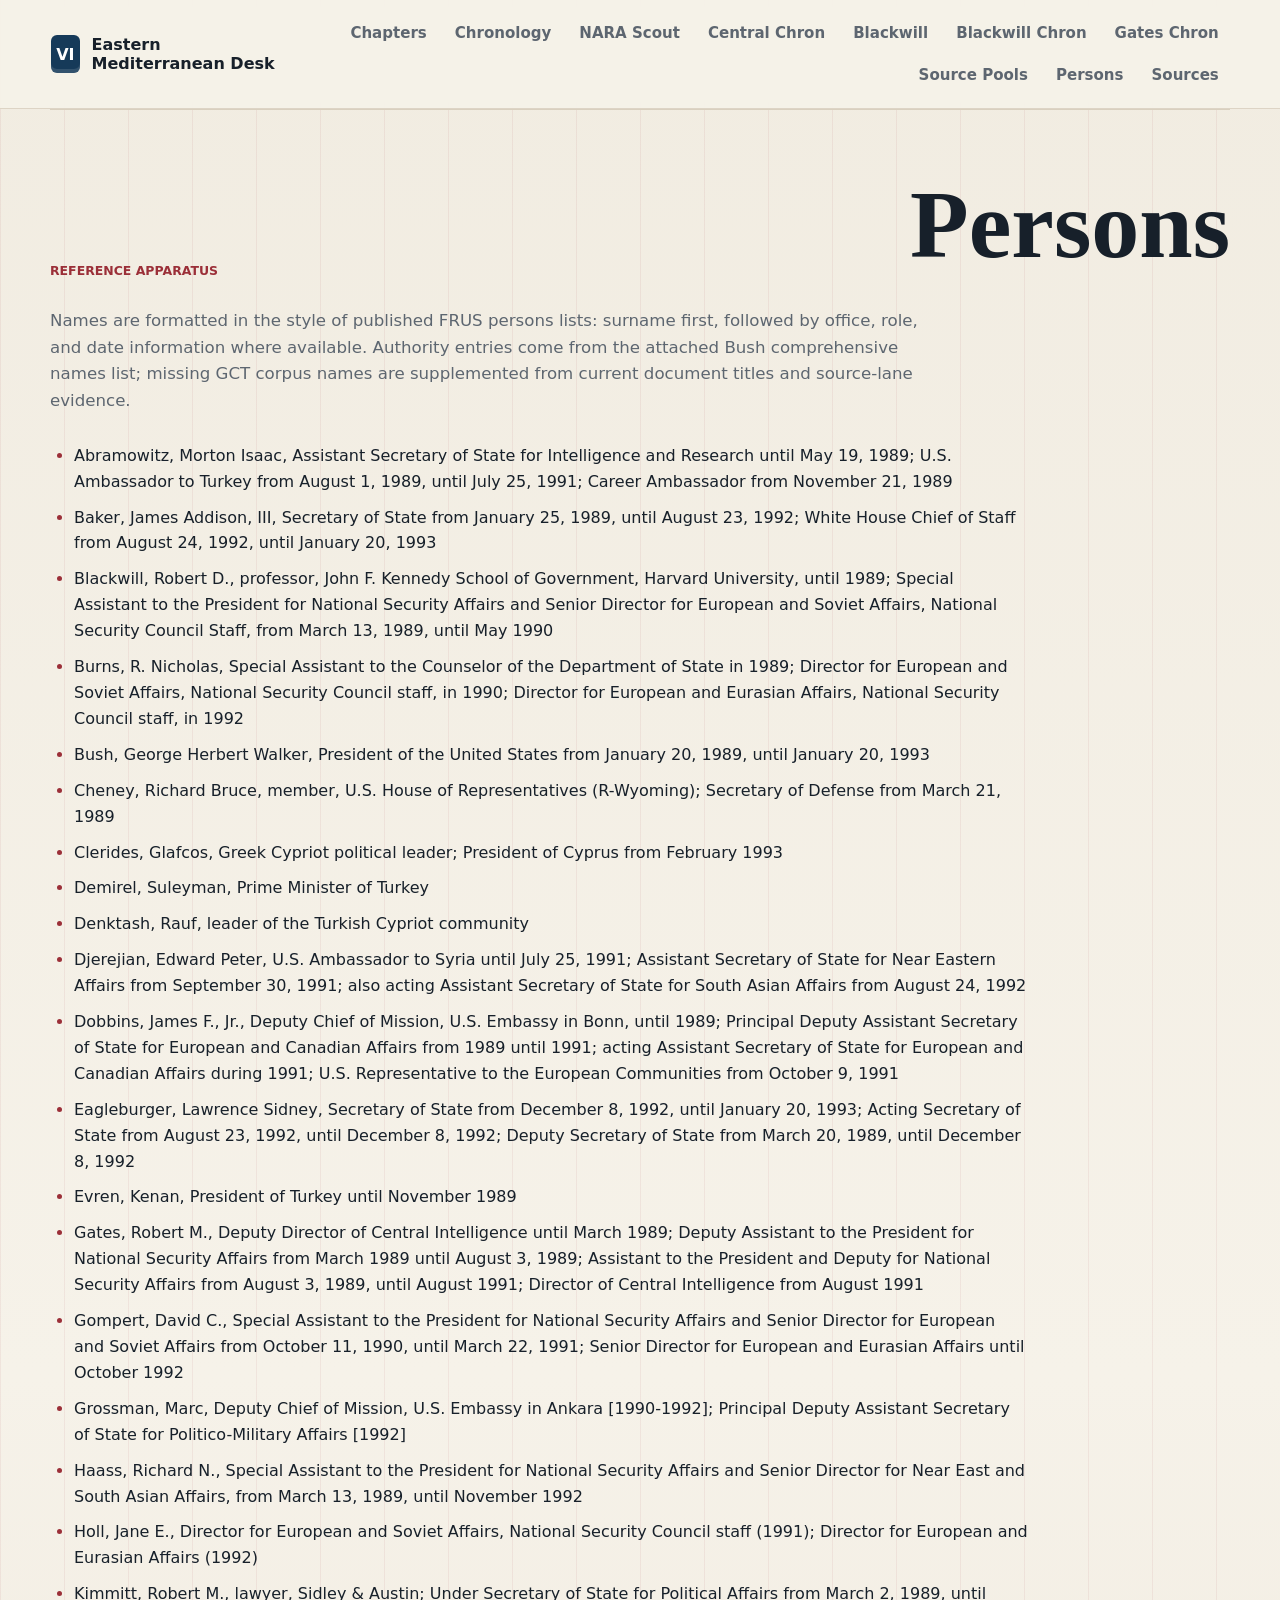
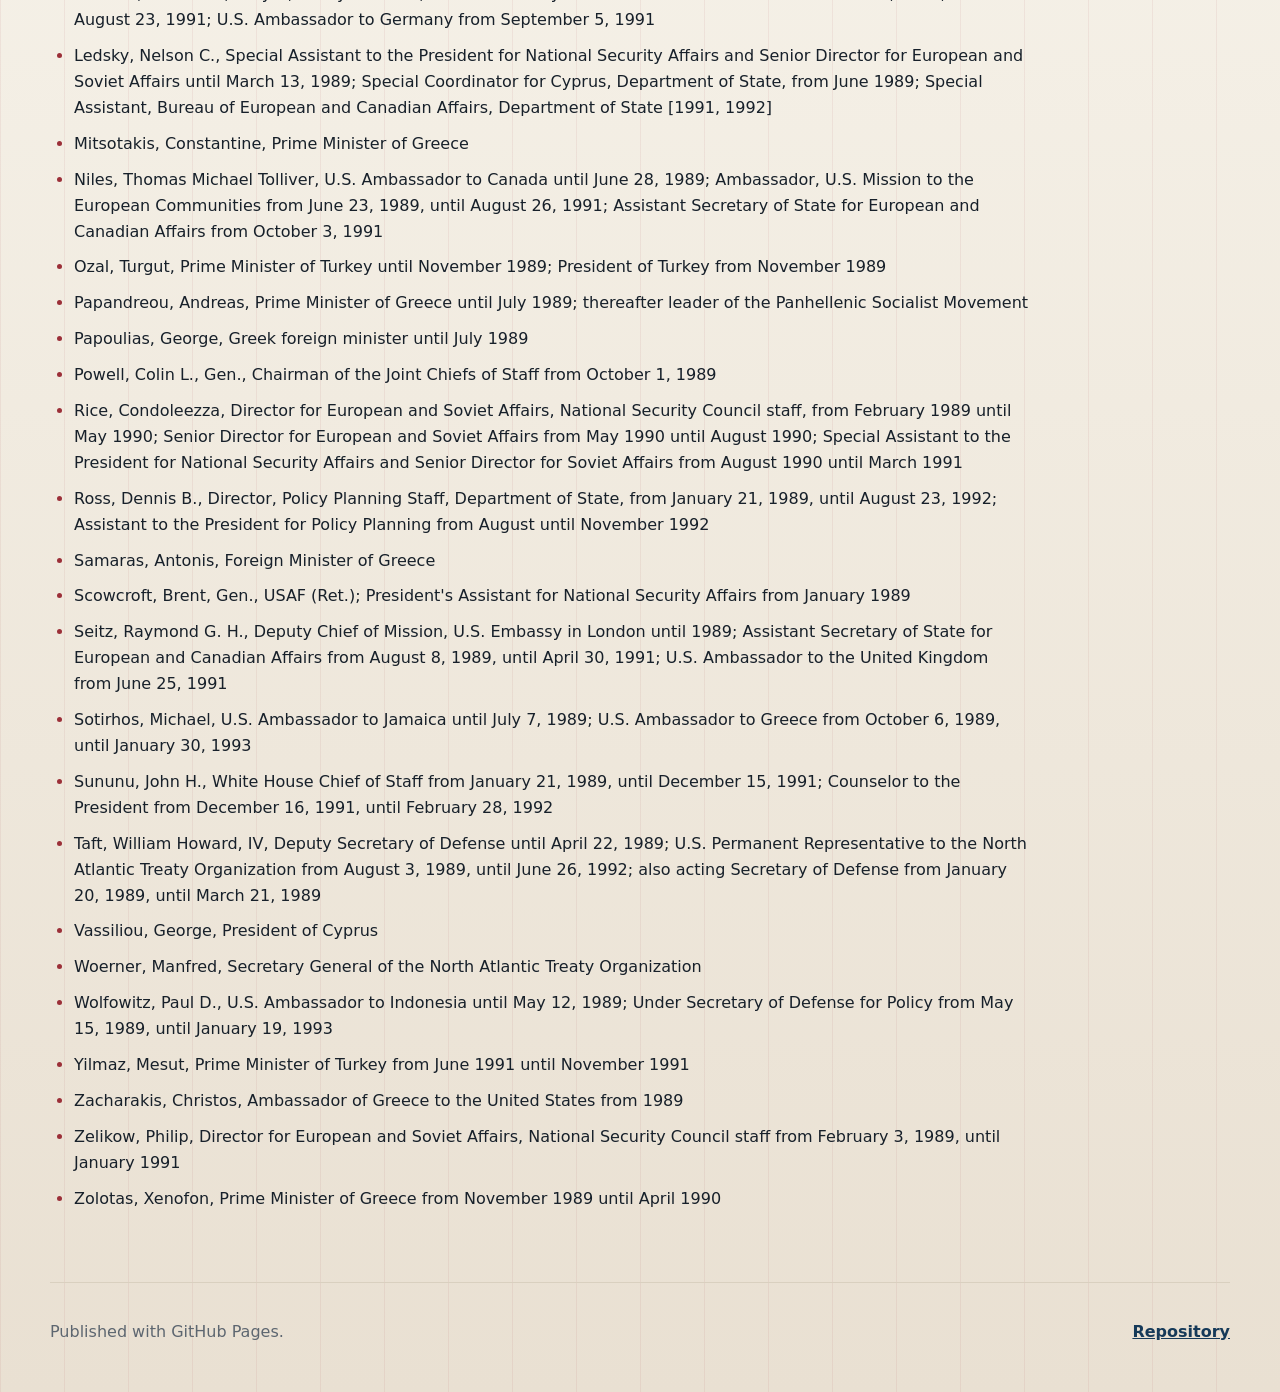
<file: persons.html>
<!DOCTYPE html>
<html lang="en">
  <head>
    <meta charset="UTF-8" />
    <meta name="viewport" content="width=device-width, initial-scale=1.0" />
    <title>Persons | FRUS 1989-1992 Volume VI Research Assistant</title>
    <meta
      name="description"
      content="Persons list for the FRUS 1989-1992 Volume VI Eastern Mediterranean research assistant."
    />
    <link rel="stylesheet" href="styles.css" />
  </head>
  <body>
    <header class="site-header">
      <a class="brand" href="index.html#top" aria-label="FRUS Volume VI research assistant home">
        <span class="brand-mark">VI</span>
        <span>Eastern Mediterranean Desk</span>
      </a>
      <nav aria-label="Primary navigation">
        <a href="index.html#chapters">Chapters</a>
        <a href="index.html#records">Chronology</a>
        <a href="index.html#scout">NARA Scout</a>
        <a href="index.html#central">Central Chron</a>
        <a href="index.html#blackwill">Blackwill</a>
        <a href="index.html#blackwill-chron">Blackwill Chron</a>
        <a href="index.html#gates-chron">Gates Chron</a>
        <a href="index.html#requested-sources">Source Pools</a>
        <a href="persons.html">Persons</a>
        <a href="index.html#sources">Sources</a>
      </nav>
    </header>

    <main id="top">
      <section class="section persons-page" aria-labelledby="persons-title">
        <div class="section-heading">
          <p class="kicker">Reference Apparatus</p>
          <h1 id="persons-title">Persons</h1>
        </div>
        <p class="records-intro">
          Names are formatted in the style of published FRUS persons lists:
          surname first, followed by office, role, and date information where
          available. Authority entries come from the attached Bush comprehensive
          names list; missing GCT corpus names are supplemented from current
          document titles and source-lane evidence.
        </p>
        <ul class="persons-list">
            <li>Abramowitz, Morton Isaac, Assistant Secretary of State for Intelligence and Research until May 19, 1989; U.S. Ambassador to Turkey from August 1, 1989, until July 25, 1991; Career Ambassador from November 21, 1989</li>
            <li>Baker, James Addison, III, Secretary of State from January 25, 1989, until August 23, 1992; White House Chief of Staff from August 24, 1992, until January 20, 1993</li>
            <li>Blackwill, Robert D., professor, John F. Kennedy School of Government, Harvard University, until 1989; Special Assistant to the President for National Security Affairs and Senior Director for European and Soviet Affairs, National Security Council Staff, from March 13, 1989, until May 1990</li>
            <li>Burns, R. Nicholas, Special Assistant to the Counselor of the Department of State in 1989; Director for European and Soviet Affairs, National Security Council staff, in 1990; Director for European and Eurasian Affairs, National Security Council staff, in 1992</li>
            <li>Bush, George Herbert Walker, President of the United States from January 20, 1989, until January 20, 1993</li>
            <li>Cheney, Richard Bruce, member, U.S. House of Representatives (R-Wyoming); Secretary of Defense from March 21, 1989</li>
            <li>Clerides, Glafcos, Greek Cypriot political leader; President of Cyprus from February 1993</li>
            <li>Demirel, Suleyman, Prime Minister of Turkey</li>
            <li>Denktash, Rauf, leader of the Turkish Cypriot community</li>
            <li>Djerejian, Edward Peter, U.S. Ambassador to Syria until July 25, 1991; Assistant Secretary of State for Near Eastern Affairs from September 30, 1991; also acting Assistant Secretary of State for South Asian Affairs from August 24, 1992</li>
            <li>Dobbins, James F., Jr., Deputy Chief of Mission, U.S. Embassy in Bonn, until 1989; Principal Deputy Assistant Secretary of State for European and Canadian Affairs from 1989 until 1991; acting Assistant Secretary of State for European and Canadian Affairs during 1991; U.S. Representative to the European Communities from October 9, 1991</li>
            <li>Eagleburger, Lawrence Sidney, Secretary of State from December 8, 1992, until January 20, 1993; Acting Secretary of State from August 23, 1992, until December 8, 1992; Deputy Secretary of State from March 20, 1989, until December 8, 1992</li>
            <li>Evren, Kenan, President of Turkey until November 1989</li>
            <li>Gates, Robert M., Deputy Director of Central Intelligence until March 1989; Deputy Assistant to the President for National Security Affairs from March 1989 until August 3, 1989; Assistant to the President and Deputy for National Security Affairs from August 3, 1989, until August 1991; Director of Central Intelligence from August 1991</li>
            <li>Gompert, David C., Special Assistant to the President for National Security Affairs and Senior Director for European and Soviet Affairs from October 11, 1990, until March 22, 1991; Senior Director for European and Eurasian Affairs until October 1992</li>
            <li>Grossman, Marc, Deputy Chief of Mission, U.S. Embassy in Ankara [1990-1992]; Principal Deputy Assistant Secretary of State for Politico-Military Affairs [1992]</li>
            <li>Haass, Richard N., Special Assistant to the President for National Security Affairs and Senior Director for Near East and South Asian Affairs, from March 13, 1989, until November 1992</li>
            <li>Holl, Jane E., Director for European and Soviet Affairs, National Security Council staff (1991); Director for European and Eurasian Affairs (1992)</li>
            <li>Kimmitt, Robert M., lawyer, Sidley &amp; Austin; Under Secretary of State for Political Affairs from March 2, 1989, until August 23, 1991; U.S. Ambassador to Germany from September 5, 1991</li>
            <li>Ledsky, Nelson C., Special Assistant to the President for National Security Affairs and Senior Director for European and Soviet Affairs until March 13, 1989; Special Coordinator for Cyprus, Department of State, from June 1989; Special Assistant, Bureau of European and Canadian Affairs, Department of State [1991, 1992]</li>
            <li>Mitsotakis, Constantine, Prime Minister of Greece</li>
            <li>Niles, Thomas Michael Tolliver, U.S. Ambassador to Canada until June 28, 1989; Ambassador, U.S. Mission to the European Communities from June 23, 1989, until August 26, 1991; Assistant Secretary of State for European and Canadian Affairs from October 3, 1991</li>
            <li>Ozal, Turgut, Prime Minister of Turkey until November 1989; President of Turkey from November 1989</li>
            <li>Papandreou, Andreas, Prime Minister of Greece until July 1989; thereafter leader of the Panhellenic Socialist Movement</li>
            <li>Papoulias, George, Greek foreign minister until July 1989</li>
            <li>Powell, Colin L., Gen., Chairman of the Joint Chiefs of Staff from October 1, 1989</li>
            <li>Rice, Condoleezza, Director for European and Soviet Affairs, National Security Council staff, from February 1989 until May 1990; Senior Director for European and Soviet Affairs from May 1990 until August 1990; Special Assistant to the President for National Security Affairs and Senior Director for Soviet Affairs from August 1990 until March 1991</li>
            <li>Ross, Dennis B., Director, Policy Planning Staff, Department of State, from January 21, 1989, until August 23, 1992; Assistant to the President for Policy Planning from August until November 1992</li>
            <li>Samaras, Antonis, Foreign Minister of Greece</li>
            <li>Scowcroft, Brent, Gen., USAF (Ret.); President&#x27;s Assistant for National Security Affairs from January 1989</li>
            <li>Seitz, Raymond G. H., Deputy Chief of Mission, U.S. Embassy in London until 1989; Assistant Secretary of State for European and Canadian Affairs from August 8, 1989, until April 30, 1991; U.S. Ambassador to the United Kingdom from June 25, 1991</li>
            <li>Sotirhos, Michael, U.S. Ambassador to Jamaica until July 7, 1989; U.S. Ambassador to Greece from October 6, 1989, until January 30, 1993</li>
            <li>Sununu, John H., White House Chief of Staff from January 21, 1989, until December 15, 1991; Counselor to the President from December 16, 1991, until February 28, 1992</li>
            <li>Taft, William Howard, IV, Deputy Secretary of Defense until April 22, 1989; U.S. Permanent Representative to the North Atlantic Treaty Organization from August 3, 1989, until June 26, 1992; also acting Secretary of Defense from January 20, 1989, until March 21, 1989</li>
            <li>Vassiliou, George, President of Cyprus</li>
            <li>Woerner, Manfred, Secretary General of the North Atlantic Treaty Organization</li>
            <li>Wolfowitz, Paul D., U.S. Ambassador to Indonesia until May 12, 1989; Under Secretary of Defense for Policy from May 15, 1989, until January 19, 1993</li>
            <li>Yilmaz, Mesut, Prime Minister of Turkey from June 1991 until November 1991</li>
            <li>Zacharakis, Christos, Ambassador of Greece to the United States from 1989</li>
            <li>Zelikow, Philip, Director for European and Soviet Affairs, National Security Council staff from February 3, 1989, until January 1991</li>
            <li>Zolotas, Xenofon, Prime Minister of Greece from November 1989 until April 1990</li>
        </ul>
      </section>
    </main>

    <footer>
      <p>Published with GitHub Pages.</p>
      <a href="https://github.com/therealjameswilson/GCT-89-92">Repository</a>
    </footer>
  </body>
</html>
</file>
<file: styles.css>
:root {
  color-scheme: light;
  --ink: #17202a;
  --muted: #5d6670;
  --paper: #f6f2e9;
  --panel: #fffdf7;
  --line: #d9d0bf;
  --navy: #163a59;
  --red: #9b2f38;
  --gold: #c6983d;
  --green: #2d705d;
  --blue: #2f6682;
  --shadow: 0 22px 64px rgba(27, 37, 46, 0.12);
  font-family:
    Inter, ui-sans-serif, system-ui, -apple-system, BlinkMacSystemFont, "Segoe UI",
    sans-serif;
}

* {
  box-sizing: border-box;
}

html {
  scroll-behavior: smooth;
  scroll-padding-top: 124px;
}

body {
  margin: 0;
  min-height: 100vh;
  color: var(--ink);
  background:
    linear-gradient(90deg, rgba(155, 47, 56, 0.07) 0 1px, transparent 1px 100%),
    linear-gradient(180deg, #f1ece1 0%, var(--paper) 46%, #e9e0d2 100%);
  background-size: 64px 64px, auto;
  overflow-x: hidden;
  text-rendering: optimizeLegibility;
}

a {
  color: inherit;
}

.site-header {
  position: sticky;
  top: 0;
  z-index: 10;
  display: flex;
  align-items: center;
  justify-content: space-between;
  gap: 24px;
  padding: 16px clamp(18px, 4vw, 56px);
  background: rgba(246, 242, 233, 0.92);
  border-bottom: 1px solid rgba(217, 208, 191, 0.86);
  backdrop-filter: blur(16px);
}

.brand {
  display: inline-flex;
  align-items: center;
  gap: 12px;
  font-weight: 900;
  text-decoration: none;
}

.brand-mark {
  display: grid;
  width: 38px;
  height: 38px;
  place-items: center;
  color: white;
  background: var(--navy);
  border-radius: 6px;
  box-shadow: inset 0 -4px 0 rgba(255, 255, 255, 0.12);
}

nav {
  display: flex;
  flex-wrap: wrap;
  gap: 8px;
  justify-content: flex-end;
}

nav a {
  padding: 8px 10px;
  color: var(--muted);
  font-size: 0.94rem;
  font-weight: 800;
  text-decoration: none;
  border-radius: 6px;
}

nav a:hover,
nav a:focus-visible {
  color: var(--ink);
  background: rgba(22, 58, 89, 0.08);
  outline: none;
}

main {
  width: min(1180px, calc(100% - 36px));
  margin: 0 auto;
}

.hero {
  display: grid;
  grid-template-columns: minmax(0, 1.28fr) minmax(280px, 0.72fr);
  gap: clamp(24px, 5vw, 72px);
  align-items: stretch;
  min-height: calc(100vh - 92px);
  padding: clamp(44px, 8vw, 96px) 0 40px;
}

.hero-copy {
  align-self: center;
}

.kicker {
  margin: 0 0 14px;
  color: var(--red);
  font-size: 0.78rem;
  font-weight: 900;
  letter-spacing: 0;
  text-transform: uppercase;
}

h1,
h2,
h3,
p {
  margin-top: 0;
}

h1 {
  max-width: 880px;
  margin-bottom: 22px;
  font-family: Georgia, "Times New Roman", serif;
  font-size: clamp(3rem, 8.4vw, 6.8rem);
  line-height: 0.94;
  letter-spacing: 0;
}

h2 {
  max-width: 760px;
  font-family: Georgia, "Times New Roman", serif;
  font-size: clamp(2.2rem, 5vw, 4rem);
  line-height: 1;
  overflow-wrap: anywhere;
}

h3 {
  margin-bottom: 12px;
  color: var(--navy);
  font-size: 1.22rem;
}

.lede {
  max-width: 760px;
  color: #38434d;
  font-size: clamp(1.14rem, 2vw, 1.38rem);
  line-height: 1.62;
}

.hero-actions {
  display: flex;
  flex-wrap: wrap;
  gap: 12px;
  margin-top: 34px;
}

.button {
  display: inline-flex;
  align-items: center;
  min-height: 46px;
  padding: 0 18px;
  font-weight: 900;
  text-decoration: none;
  border: 1px solid var(--navy);
  border-radius: 6px;
  transition:
    background 160ms ease,
    box-shadow 160ms ease,
    transform 160ms ease;
}

.button:hover,
.button:focus-visible {
  box-shadow: 0 14px 28px rgba(22, 58, 89, 0.16);
  outline: none;
  transform: translateY(-1px);
}

.button.primary {
  color: white;
  background: var(--navy);
}

.button.secondary {
  color: var(--navy);
  background: rgba(255, 253, 247, 0.68);
}

.brief {
  align-self: center;
  padding: 28px;
  background: var(--panel);
  border: 1px solid var(--line);
  border-top: 5px solid var(--gold);
  border-radius: 8px;
  box-shadow: var(--shadow);
}

.visual-brief {
  display: grid;
  gap: 22px;
}

.archive-map {
  display: block;
  width: 100%;
  height: auto;
  border: 1px solid var(--line);
  border-radius: 8px;
  background: #143653;
}

.brief-label,
.record-type {
  margin-bottom: 18px;
  color: var(--navy);
  font-size: 0.82rem;
  font-weight: 900;
  letter-spacing: 0;
  text-transform: uppercase;
}

dl,
dd {
  margin: 0;
}

.brief dl {
  display: grid;
  gap: 18px;
}

dt {
  color: var(--muted);
  font-size: 0.78rem;
  font-weight: 900;
  letter-spacing: 0;
  text-transform: uppercase;
}

dd {
  margin-top: 4px;
  font-family: Georgia, "Times New Roman", serif;
  font-size: 1.2rem;
}

.stats {
  display: grid;
  grid-template-columns: repeat(auto-fit, minmax(170px, 1fr));
  gap: 12px;
  padding: 0 0 42px;
}

.stats div {
  padding: 20px;
  background: rgba(255, 253, 247, 0.78);
  border: 1px solid var(--line);
  border-radius: 8px;
}

.stats span {
  display: block;
  color: var(--navy);
  font-family: Georgia, "Times New Roman", serif;
  font-size: clamp(1.9rem, 4vw, 3rem);
  font-weight: 900;
  line-height: 1;
}

.stats p {
  margin: 8px 0 0;
  color: var(--muted);
  font-weight: 900;
}

.section {
  padding: 70px 0;
  border-top: 1px solid var(--line);
  scroll-margin-top: 124px;
}

.chronology-first {
  padding-top: clamp(32px, 5vw, 58px);
  border-top: 0;
}

.chronology-title {
  max-width: 900px;
  margin-bottom: 0;
  font-size: clamp(2.5rem, 5.6vw, 4.8rem);
  line-height: 0.98;
}

.overview-section {
  min-height: auto;
  padding: clamp(44px, 6vw, 70px) 0;
}

.overview-section h2 {
  max-width: 840px;
  font-size: clamp(2.2rem, 5vw, 4.4rem);
}

.overview-section .lede {
  font-size: clamp(1.04rem, 1.7vw, 1.22rem);
}

.overview-section .hero-actions {
  margin-top: 24px;
}

.section-heading {
  display: flex;
  align-items: end;
  justify-content: space-between;
  gap: 24px;
  margin-bottom: 28px;
}

.chapter-grid {
  display: grid;
  grid-template-columns: repeat(4, minmax(0, 1fr));
  gap: 14px;
}

.chapter-card,
.compiler-card,
.compiler-panel,
.record-row {
  background: var(--panel);
  border: 1px solid var(--line);
  border-radius: 8px;
  box-shadow: 0 12px 28px rgba(27, 37, 46, 0.08);
}

.chapter-card {
  display: flex;
  min-height: 270px;
  flex-direction: column;
  padding: 22px;
  color: inherit;
  text-decoration: none;
  transition:
    border-color 160ms ease,
    box-shadow 160ms ease,
    transform 160ms ease;
}

.chapter-card:hover,
.chapter-card:focus-visible {
  border-color: rgba(22, 58, 89, 0.48);
  box-shadow: 0 18px 34px rgba(27, 37, 46, 0.13);
  outline: none;
  transform: translateY(-2px);
}

.chapter-number {
  margin-bottom: 14px;
  color: var(--red);
  font-size: 0.78rem;
  font-weight: 900;
  letter-spacing: 0;
  text-transform: uppercase;
}

.chapter-count {
  margin-bottom: 14px;
  color: var(--navy);
  font-weight: 900;
}

.chapter-card p,
.records-intro,
.timeline span,
footer {
  color: var(--muted);
  line-height: 1.6;
}

.chapter-action {
  display: inline-flex;
  width: fit-content;
  min-height: 34px;
  align-items: center;
  margin-top: auto;
  padding: 0 11px;
  color: white;
  font-size: 0.82rem;
  font-weight: 900;
  background: var(--navy);
  border-radius: 6px;
}

.records-intro {
  max-width: 900px;
  margin: -12px 0 28px;
  font-size: 1.04rem;
}

.trust-note {
  max-width: 880px;
  margin: -8px 0 28px;
  padding-top: 13px;
  border-top: 1px solid rgba(22, 58, 89, 0.16);
}

.trust-note p {
  margin: 0;
  color: var(--ink);
  font-size: 0.98rem;
  font-weight: 720;
  line-height: 1.6;
}

.trust-note strong {
  color: var(--navy);
}

.compiler-root {
  display: grid;
  grid-template-columns: minmax(0, 1fr) minmax(280px, 0.72fr);
  gap: 14px;
}

.compiler-metrics {
  display: grid;
  grid-column: 1 / -1;
  grid-template-columns: repeat(4, minmax(0, 1fr));
  gap: 12px;
}

.compiler-card,
.compiler-panel {
  min-height: auto;
  padding: 18px;
  background: rgba(255, 253, 247, 0.84);
}

.compiler-card strong {
  display: block;
  color: var(--navy);
  font-family: Georgia, "Times New Roman", serif;
  font-size: clamp(1.8rem, 3vw, 2.5rem);
  line-height: 1;
}

.compiler-card span {
  display: block;
  margin-top: 10px;
  color: var(--red);
  font-size: 0.78rem;
  font-weight: 900;
  text-transform: uppercase;
}

.compiler-card p,
.compiler-list {
  margin: 8px 0 0;
  color: var(--muted);
  line-height: 1.55;
}

.compiler-panel-wide {
  grid-column: 1 / -1;
}

.compiler-list {
  display: grid;
  gap: 9px;
  padding-left: 20px;
}

.compiler-list a {
  color: var(--navy);
  font-weight: 900;
  text-decoration-thickness: 2px;
  text-underline-offset: 3px;
}

.compiler-list li span {
  display: block;
  margin-top: 3px;
  color: var(--muted);
  font-size: 0.9rem;
}

.compiler-panel-note {
  margin: -2px 0 12px;
  color: var(--muted);
  font-size: 0.92rem;
  font-weight: 850;
  line-height: 1.45;
}

.compiler-priority-list {
  padding-left: 0;
  list-style: none;
}

.compiler-priority-item {
  display: grid;
  grid-template-columns: 44px minmax(0, 1fr);
  gap: 10px;
  align-items: start;
  min-height: 48px;
  padding: 9px 0;
  border-top: 1px solid rgba(217, 208, 191, 0.72);
}

.compiler-priority-item:first-child {
  border-top: 0;
}

.compiler-priority-item > div {
  min-width: 0;
}

.compiler-priority-item .compiler-priority-badge {
  display: inline-grid;
  width: 36px;
  min-height: 26px;
  place-items: center;
  color: white;
  background: var(--red);
  border-radius: 6px;
  font-size: 0.76rem;
  font-weight: 950;
  line-height: 1;
}

.compiler-priority-detail {
  overflow-wrap: anywhere;
}

.compiler-inline-links {
  display: flex;
  flex-wrap: wrap;
  gap: 8px;
  margin-top: 14px;
}

.compiler-inline-links a {
  display: inline-flex;
  align-items: center;
  min-height: 34px;
  padding: 0 10px;
  color: white;
  background: var(--navy);
  border-radius: 6px;
  font-size: 0.84rem;
  font-weight: 900;
  text-decoration: none;
}

.records-tools {
  display: grid;
  grid-template-columns: minmax(260px, 1.3fr) repeat(3, minmax(140px, 0.7fr)) auto;
  gap: 12px;
  align-items: end;
  margin-bottom: 28px;
  padding: 18px;
  background: rgba(255, 253, 247, 0.84);
  border: 1px solid var(--line);
  border-left: 5px solid var(--gold);
  border-radius: 8px;
  box-shadow: 0 16px 34px rgba(27, 37, 46, 0.08);
}

.scout-tools {
  grid-template-columns: minmax(260px, 1.4fr) repeat(2, minmax(150px, 0.7fr)) auto;
}

.blackwill-tools {
  grid-template-columns: minmax(260px, 1.5fr) minmax(180px, 0.7fr) auto;
}

.central-tools {
  grid-template-columns: minmax(260px, 1.4fr) repeat(2, minmax(150px, 0.7fr)) auto;
}

.blackwill-chron-tools {
  grid-template-columns: minmax(260px, 1.4fr) repeat(2, minmax(150px, 0.7fr)) auto;
}

.gates-chron-tools {
  grid-template-columns: minmax(260px, 1.4fr) repeat(2, minmax(150px, 0.7fr)) auto;
}

.requested-source-tools {
  grid-template-columns: minmax(260px, 1.5fr) minmax(180px, 0.7fr) auto;
}

.action-tools {
  grid-template-columns: minmax(260px, 1.35fr) repeat(2, minmax(160px, 0.7fr)) auto;
}

.records-tools label {
  display: grid;
  gap: 7px;
}

.records-tools label span {
  color: var(--navy);
  font-size: 0.76rem;
  font-weight: 900;
  letter-spacing: 0;
  text-transform: uppercase;
}

.records-tools input,
.records-tools select {
  width: 100%;
  min-height: 42px;
  padding: 0 12px;
  color: var(--ink);
  font: inherit;
  font-weight: 750;
  background: #fffdf7;
  border: 1px solid var(--line);
  border-radius: 6px;
}

.records-tools input:focus,
.records-tools select:focus {
  border-color: var(--navy);
  box-shadow: 0 0 0 3px rgba(22, 58, 89, 0.14);
  outline: none;
}

.records-tools button {
  min-height: 42px;
  padding: 0 14px;
  color: white;
  font: inherit;
  font-weight: 900;
  background: var(--red);
  border: 0;
  border-radius: 6px;
  cursor: pointer;
}

.records-summary {
  grid-column: 1 / -1;
  margin: 0;
  color: var(--muted);
  font-weight: 900;
}

.records-root {
  display: grid;
  gap: 34px;
}

.record-chapter {
  display: grid;
  gap: 12px;
  scroll-margin-top: 88px;
}

.record-chapter-header {
  display: flex;
  align-items: end;
  justify-content: space-between;
  gap: 18px;
  padding-bottom: 10px;
  border-bottom: 2px solid var(--navy);
}

.record-chapter-header h3 {
  margin: 0;
  font-family: Georgia, "Times New Roman", serif;
  font-size: clamp(1.7rem, 3vw, 2.4rem);
}

.record-count {
  margin: 0;
  color: var(--muted);
  font-weight: 900;
}

.record-list {
  display: grid;
  gap: 8px;
}

.record-row {
  display: grid;
  grid-template-columns: 132px minmax(0, 1fr) minmax(112px, auto);
  gap: 16px;
  align-items: start;
  min-height: auto;
  padding: 16px;
  background: rgba(255, 253, 247, 0.8);
  transition:
    border-color 160ms ease,
    box-shadow 160ms ease;
}

.record-row:hover {
  border-color: rgba(22, 58, 89, 0.34);
  box-shadow: 0 16px 32px rgba(27, 37, 46, 0.1);
}

.scout-row {
  border-left: 5px solid var(--green);
}

.central-row {
  border-left: 5px solid var(--gold);
}

.blackwill-row {
  border-left: 5px solid var(--blue);
}

.blackwill-chron-row {
  border-left: 5px solid var(--red);
}

.gates-chron-row {
  border-left: 5px solid var(--navy);
}

.requested-source-row {
  border-left: 5px solid #5d4b2a;
}

.action-row {
  border-left: 5px solid var(--red);
}

.action-priority-p2 {
  border-left-color: var(--gold);
}

.action-priority-p3 {
  border-left-color: var(--blue);
}

.action-priority-p4 {
  border-left-color: var(--green);
}

.action-rank-priority {
  color: var(--navy);
  font-family: Inter, ui-sans-serif, system-ui, -apple-system, BlinkMacSystemFont, "Segoe UI", sans-serif;
  font-size: 0.92rem;
}

.record-date-stack {
  display: grid;
  gap: 8px;
}

.record-doc-number {
  display: inline-flex;
  width: fit-content;
  min-height: 28px;
  align-items: center;
  padding: 0 9px;
  color: white;
  font-size: 0.76rem;
  font-weight: 900;
  background: var(--navy);
  border-radius: 6px;
}

.record-date {
  color: var(--red);
  font-family: Georgia, "Times New Roman", serif;
  font-size: 1.08rem;
  font-weight: 900;
}

.record-title {
  display: block;
  color: var(--ink);
  font-family: Georgia, "Times New Roman", serif;
  font-size: 1.12rem;
  font-weight: 900;
  line-height: 1.35;
  text-decoration: none;
}

.record-title:hover,
.record-title:focus-visible {
  color: var(--navy);
  text-decoration: underline;
  text-decoration-thickness: 2px;
  text-underline-offset: 4px;
  outline: none;
}

.record-date-line,
.record-source-line,
.record-subject {
  margin: 6px 0 0;
  line-height: 1.45;
}

.record-date-line {
  color: var(--ink);
  font-family: Georgia, "Times New Roman", serif;
  font-size: 0.98rem;
}

.record-subject {
  color: var(--muted);
  font-weight: 800;
}

.record-source-line {
  color: var(--green);
  font-size: 0.88rem;
  font-weight: 900;
}

.record-meta,
.record-topics,
.record-flags,
.record-links {
  display: flex;
  flex-wrap: wrap;
  gap: 8px;
}

.record-meta,
.record-topics,
.record-flags {
  margin-top: 10px;
}

.record-meta span,
.record-links a,
.record-topics span,
.record-flags span {
  display: inline-flex;
  min-height: 28px;
  align-items: center;
  padding: 0 9px;
  font-size: 0.76rem;
  font-weight: 900;
  border-radius: 6px;
}

.record-meta span {
  color: var(--muted);
  background: rgba(22, 58, 89, 0.06);
}

.record-topics span {
  color: #5d4b2a;
  background: rgba(198, 152, 61, 0.14);
  border: 1px solid rgba(198, 152, 61, 0.2);
}

.record-flags span {
  color: #7a211d;
  background: rgba(155, 47, 56, 0.1);
  border: 1px solid rgba(155, 47, 56, 0.16);
}

.record-flags:empty {
  display: none;
}

.record-links {
  justify-content: flex-end;
}

.record-links a {
  color: var(--navy);
  text-decoration: none;
  background: rgba(22, 58, 89, 0.1);
}

.record-links a:hover,
.record-links a:focus-visible {
  color: white;
  background: var(--navy);
  outline: none;
}

.record-source-note {
  margin: 10px 0 0;
  color: var(--muted);
  font-size: 0.88rem;
  line-height: 1.5;
}

.record-source-note summary {
  width: fit-content;
  color: var(--navy);
  font-weight: 900;
  cursor: pointer;
}

.record-source-note p {
  margin: 8px 0 0;
}

.record-note-block {
  display: grid;
  gap: 8px;
  margin-top: 8px;
  padding: 10px;
  background: rgba(22, 58, 89, 0.04);
  border: 1px solid rgba(22, 58, 89, 0.08);
  border-radius: 6px;
}

.record-schedule-reference {
  background: rgba(198, 152, 61, 0.08);
  border-color: rgba(198, 152, 61, 0.16);
}

.record-frus-source-note {
  color: var(--ink);
  font-family: Georgia, "Times New Roman", serif;
  font-size: 0.94rem;
  line-height: 1.58;
}

.record-research-note {
  color: var(--muted);
}

.record-action-note {
  color: var(--ink);
  font-size: 0.94rem;
  font-weight: 760;
  line-height: 1.52;
}

.record-note-copy {
  width: fit-content;
  min-height: 30px;
  padding: 0 10px;
  color: white;
  font: inherit;
  font-size: 0.76rem;
  font-weight: 900;
  background: var(--navy);
  border: 0;
  border-radius: 6px;
  cursor: pointer;
}

.record-note-copy:hover,
.record-note-copy:focus-visible {
  background: var(--green);
  outline: none;
}

.record-note-copy.copy-failed {
  background: var(--red);
}

.record-copy-fallback {
  width: min(100%, 720px);
  margin-top: 0.4rem;
  padding: 0.55rem 0.65rem;
  color: var(--ink);
  font: inherit;
  font-size: 0.86rem;
  line-height: 1.45;
  background: rgba(255, 255, 255, 0.92);
  border: 1px solid rgba(31, 41, 51, 0.18);
  border-radius: 6px;
  resize: vertical;
}

[hidden].record-copy-fallback {
  display: none;
}

.loading,
.error,
.empty-chapter {
  margin: 0;
  padding: 18px;
  color: var(--muted);
  background: rgba(255, 253, 247, 0.8);
  border: 1px solid var(--line);
  border-radius: 8px;
}

.empty-chapter {
  font-weight: 900;
}

.source-list {
  display: grid;
  grid-template-columns: repeat(3, minmax(0, 1fr));
  gap: 12px;
}

.persons-page h1 {
  font-size: clamp(3.2rem, 8vw, 6rem);
}

.persons-list {
  display: grid;
  max-width: 980px;
  gap: 10px;
  margin: 0;
  padding-left: 24px;
  color: var(--ink);
  font-size: 1rem;
  line-height: 1.62;
}

.persons-list li::marker {
  color: var(--red);
}

.source-list a {
  display: flex;
  min-height: 126px;
  align-items: flex-end;
  padding: 18px;
  color: white;
  font-weight: 900;
  line-height: 1.35;
  text-decoration: none;
  background: var(--navy);
  border-radius: 8px;
}

.source-list a:nth-child(2),
.source-list a:nth-child(5) {
  background: var(--green);
}

.source-list a:nth-child(3) {
  background: var(--red);
}

.source-list a:nth-child(4) {
  background: #5d4b2a;
}

.timeline {
  display: grid;
  gap: 12px;
  padding: 0;
  list-style: none;
}

.timeline li {
  display: grid;
  grid-template-columns: 82px 1fr;
  gap: 18px;
  align-items: center;
  padding: 18px 20px;
  background: rgba(255, 253, 247, 0.74);
  border: 1px solid var(--line);
  border-radius: 8px;
}

.step-number {
  color: var(--red);
  font-family: Georgia, "Times New Roman", serif;
  font-size: 1.6rem;
  font-weight: 900;
}

footer {
  display: flex;
  justify-content: space-between;
  gap: 16px;
  width: min(1180px, calc(100% - 36px));
  margin: 0 auto;
  padding: 36px 0 48px;
  border-top: 1px solid var(--line);
}

footer p {
  margin: 0;
}

footer a {
  color: var(--navy);
  font-weight: 900;
}

@media (max-width: 1040px) {
  .chapter-grid,
  .stats,
  .source-list,
  .compiler-metrics {
    grid-template-columns: repeat(2, minmax(0, 1fr));
  }

  .records-tools,
  .scout-tools,
  .action-tools,
  .central-tools,
  .blackwill-chron-tools,
  .gates-chron-tools,
  .requested-source-tools,
  .blackwill-tools {
    grid-template-columns: repeat(2, minmax(0, 1fr));
  }

  .records-tools .search-field,
  .records-summary {
    grid-column: 1 / -1;
  }
}

@media (max-width: 880px) {
  .site-header,
  footer {
    align-items: flex-start;
    flex-direction: column;
  }

  .hero,
  .compiler-root {
    grid-template-columns: 1fr;
    min-height: auto;
  }
}

@media (max-width: 620px) {
  main,
  footer {
    width: min(100% - 28px, 1180px);
  }

  .site-header {
    position: static;
  }

  html {
    scroll-padding-top: 0;
  }

  .section {
    scroll-margin-top: 0;
  }

  nav {
    justify-content: flex-start;
  }

  h1 {
    font-size: clamp(3rem, 16vw, 4.2rem);
  }

  h2 {
    font-size: clamp(2rem, 11vw, 3rem);
  }

  .chapter-grid,
  .stats,
  .source-list,
  .compiler-metrics,
  .timeline li,
  .records-tools,
  .scout-tools,
  .action-tools,
  .central-tools,
  .blackwill-chron-tools,
  .gates-chron-tools,
  .requested-source-tools,
  .blackwill-tools,
  .record-row {
    grid-template-columns: 1fr;
  }

  .record-links {
    justify-content: flex-start;
  }
}
</file>
